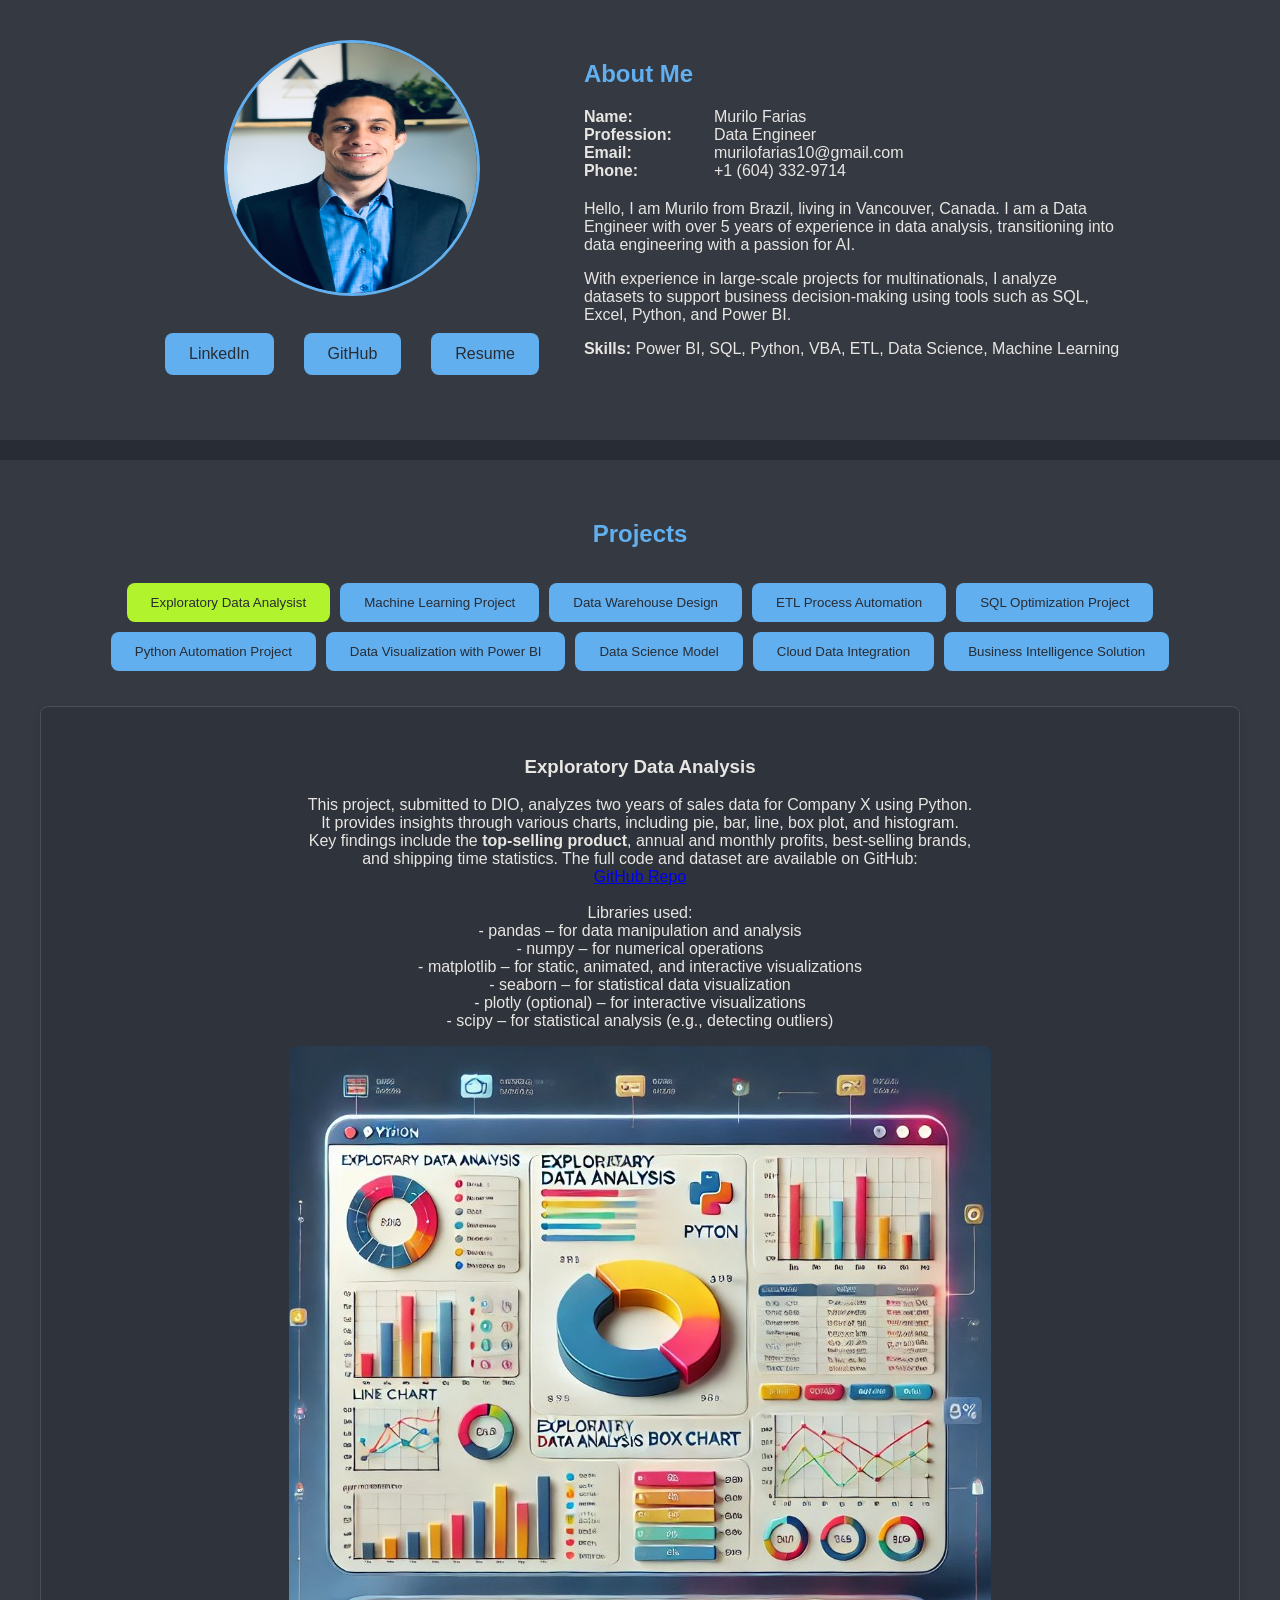
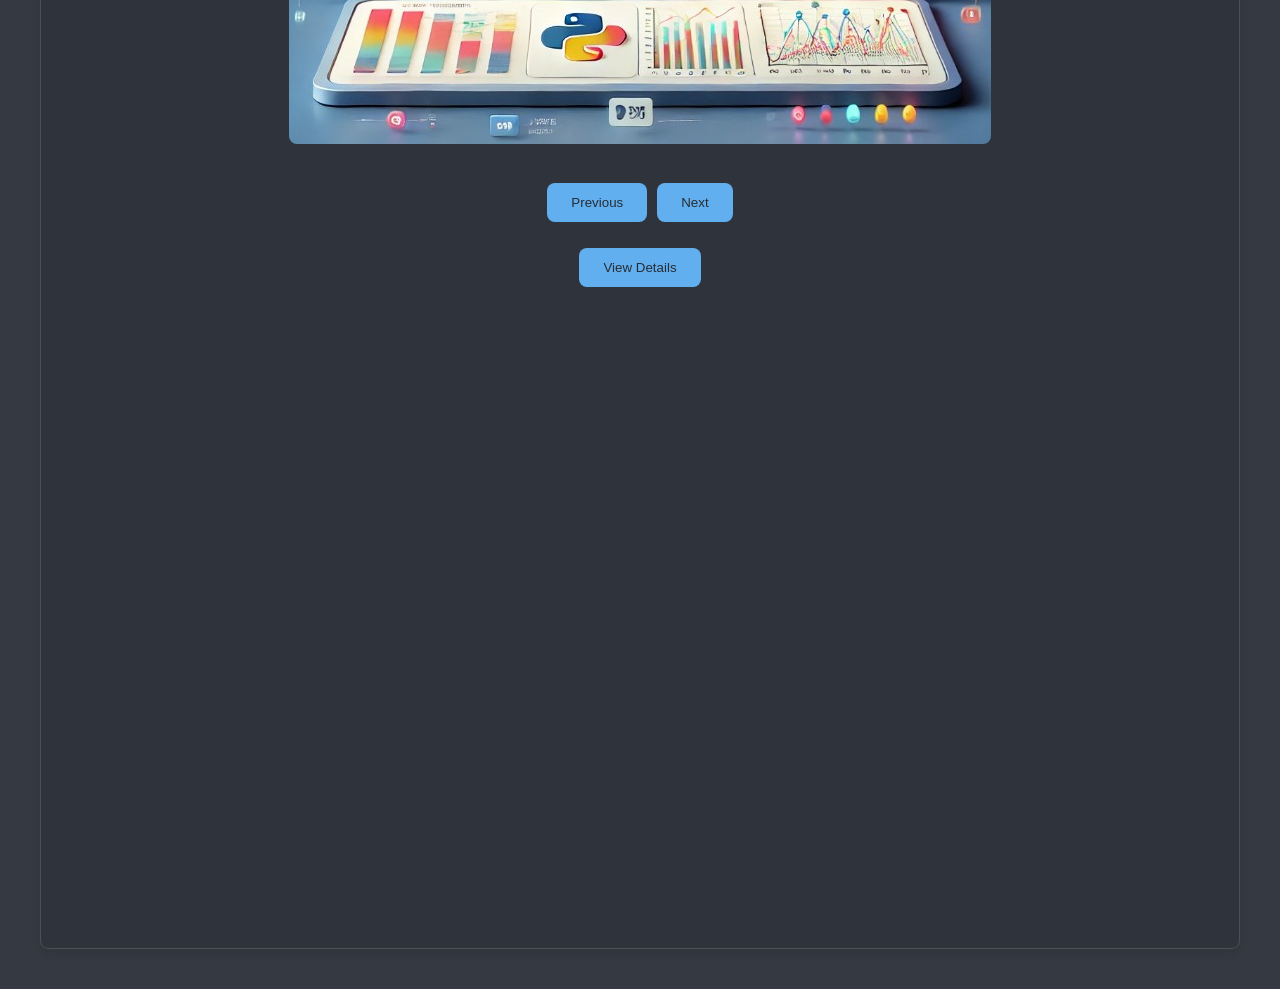
<file: index.html.html>
<!DOCTYPE html>
<html lang="en">

<head>
    <meta charset="UTF-8">
    <meta name="viewport" content="width=device-width, initial-scale=1.0">
    <title>Murilo's Data Engineering Portfolio</title>
    <link rel="stylesheet" href="new_css.css">
</head>

<body>
    <section class="about-section">
        <div class="about-content">
            <div class="about-image">
                <img src="/Projects/profile-pic.jpg" alt="Murilo's Photo">
                <p></p>
                <div class="about-buttons">
                    <a href="https://linkedin.com/in/murilofarias10" class="btn" target="_blank">LinkedIn</a>
                    <a href="https://github.com/murilofarias10" class="btn" target="_blank">GitHub</a>
                    <a href="https://drive.google.com/file/d/1CGakXaQLJll29TdJB-li4LvAKQ5HY_XE/view" class="btn" target="_blank">Resume</a>
                </div>
            </div>
            <div class="about-info">
                <h2>About Me</h2>
                <div class="contact-details">
                    <div class="contact-item">
                        <span class="label">Name: </span>Murilo Farias
                    </div>
                    <div class="contact-item">
                        <span class="label">Profession: </span>Data Engineer
                    </div>
                    <div class="contact-item">
                        <span class="label">Email: </span>murilofarias10@gmail.com
                    </div>
                    <div class="contact-item">
                        <span class="label">Phone: </span>+1 (604) 332-9714
                    </div>
                </div>
                <p>Hello, I am Murilo from Brazil, living in Vancouver, Canada. I am a Data Engineer with over 5 years of experience in data analysis, transitioning into data engineering with a passion for AI.</p>
                <p>With experience in large-scale projects for multinationals, I analyze datasets to support business decision-making using tools such as SQL, Excel, Python, and Power BI.</p>
                <p><strong>Skills:</strong> Power BI, SQL, Python, VBA, ETL, Data Science, Machine Learning</p> 
            </div>
        </div>
    </section>

    <section class="projects">
        <h2>Projects</h2>
        <div class="project-menu">
            
            <button class="btn active" onclick="showProject(1)">Exploratory Data Analysist</button>
            <button class="btn" onclick="showProject(2)">Machine Learning Project</button>
            <button class="btn" onclick="showProject(3)">Data Warehouse Design</button>
            <button class="btn" onclick="showProject(4)">ETL Process Automation</button>
            <button class="btn" onclick="showProject(5)">SQL Optimization Project</button>
            <button class="btn" onclick="showProject(6)">Python Automation Project</button>
            <button class="btn" onclick="showProject(7)">Data Visualization with Power BI</button>
            <button class="btn" onclick="showProject(8)">Data Science Model</button>
            <button class="btn" onclick="showProject(9)">Cloud Data Integration</button>
            <button class="btn" onclick="showProject(10)">Business Intelligence Solution</button>
        </div>


        <div class="project-details">
            <div id="project-card-1" class="project-card">
                <h3></h3>
                <p></p>
                <img src="" alt="Project Image" class="project-img" title="Texto que aparece no hover">
                <p></p>
                <div class="project-controls">
                    <button class="btn" onclick="previousProject()">Previous</button>
                    <button class="btn" onclick="nextProject()">Next</button>
                </div>
                <p></p>
                <button class="btn view-details-btn">View Details</button>
                <div class="iframe-container">
                    <iframe src="" style="display:none;" width="800" height="600"></iframe>

                </div>
            </div>
            <div id="project-card-2" class="project-card" style="display: none;">
                <h3></h3>
                <p></p>
                <img src="" alt="Project Image" class="project-img">
                <p></p>
                <div class="project-controls">
                    <button class="btn" onclick="previousProject()">Previous</button>
                    <button class="btn" onclick="nextProject()">Next</button>
                </div>
                <p></p>
                <button class="btn view-details-btn">View Details</button>
                <div class="iframe-container">
                    <iframe src="" style="display:none;" width="800" height="600"></iframe>
                </div>
            </div>
            <div id="project-card-3" class="project-card" style="display: none;">
                <h3></h3>
                <p></p>
                <img src="" alt="Project Image" class="project-img">
                <p></p>
                <div class="project-controls">
                    <button class="btn" onclick="previousProject()">Previous</button>
                    <button class="btn" onclick="nextProject()">Next</button>
                </div>
                <p></p>
                <button class="btn view-details-btn">View Details</button>
                <div class="iframe-container">
                    <iframe src="" style="display:none;" width="800" height="600"></iframe>
                </div>
            </div>
            <div id="project-card-4" class="project-card" style="display: none;">
                <h3></h3>
                <p></p>
                <img src="" alt="Project Image" class="project-img">
                <p></p>
                <div class="project-controls">
                    <button class="btn" onclick="previousProject()">Previous</button>
                    <button class="btn" onclick="nextProject()">Next</button>
                </div>
                <p></p>
                <button class="btn view-details-btn">View Details</button>
                <div class="iframe-container">
                    <iframe src="" style="display:none;" width="800" height="600"></iframe>
                </div>
            </div>
            <div id="project-card-5" class="project-card" style="display: none;">
                <h3></h3>
                <p></p>
                <img src="" alt="Project Image" class="project-img">
                <p></p>
                <div class="project-controls">
                    <button class="btn" onclick="previousProject()">Previous</button>
                    <button class="btn" onclick="nextProject()">Next</button>
                </div>
                <p></p>
                <button class="btn view-details-btn">View Details</button>
                <div class="iframe-container">
                    <iframe src="" style="display:none;" width="800" height="600"></iframe>
                </div>
            </div>
            <div id="project-card-6" class="project-card" style="display: none;">
                <h3></h3>
                <p></p>
                <img src="" alt="Project Image" class="project-img">
                <p></p>
                <div class="project-controls">
                    <button class="btn" onclick="previousProject()">Previous</button>
                    <button class="btn" onclick="nextProject()">Next</button>
                </div>
                <p></p>
                <button class="btn view-details-btn">View Details</button>
                <div class="iframe-container">
                    <iframe src="" style="display:none;" width="800" height="600"></iframe>
                </div>
            </div>
            <div id="project-card-7" class="project-card" style="display: none;">
                <h3></h3>
                <p></p>
                <img src="" alt="Project Image" class="project-img">
                <p></p>
                <div class="project-controls">
                    <button class="btn" onclick="previousProject()">Previous</button>
                    <button class="btn" onclick="nextProject()">Next</button>
                </div>
                <p></p>
                <button class="btn view-details-btn">View Details</button>
                <div class="iframe-container">
                    <iframe src="" style="display:none;" width="800" height="600"></iframe>
                </div>
            </div>
            <div id="project-card-8" class="project-card" style="display: none;">
                <h3></h3>
                <p></p>
                <img src="" alt="Project Image" class="project-img">
                <p></p>
                <div class="project-controls">
                    <button class="btn" onclick="previousProject()">Previous</button>
                    <button class="btn" onclick="nextProject()">Next</button>
                </div>
                <p></p>
                <button class="btn view-details-btn">View Details</button>
                <div class="iframe-container">
                    <iframe src="" style="display:none;" width="800" height="600"></iframe>
                </div>
            </div>
            <div id="project-card-9" class="project-card" style="display: none;">
                <h3></h3>
                <p></p>
                <img src="" alt="Project Image" class="project-img">
                <p></p>
                <div class="project-controls">
                    <button class="btn" onclick="previousProject()">Previous</button>
                    <button class="btn" onclick="nextProject()">Next</button>
                </div>
                <p></p>
                <button class="btn view-details-btn">View Details</button>
                <div class="iframe-container">
                    <iframe src="" style="display:none;" width="800" height="600"></iframe>
                </div>
            </div>
            <div id="project-card-10" class="project-card" style="display: none;">
                <h3></h3>
                <p></p>
                <img src="" alt="Project Image" class="project-img">
                <p></p>
                <div class="project-controls">
                    <button class="btn" onclick="previousProject()">Previous</button>
                    <button class="btn" onclick="nextProject()">Next</button>
                </div>
                <p></p>
                <button class="btn view-details-btn">View Details</button>
                <div class="iframe-container">
                    <iframe src="" style="display:none;" width="800" height="600"></iframe>
                </div>
            </div>
        </div>
        
    </section>

    <script src="script.js"></script>
</body>

</html>
</file>
<file: new_css.css>
body {
    background-color: #282c34;
    color: #e8e6e3;
    font-family: sans-serif;
    margin: 0;
    padding: 0;
}

/* Seção Sobre Mim */
.about-section {
    display: flex;
    flex-direction: column;
    align-items: center;
    padding: 40px;
    background-color: #353941;
    margin-bottom: 20px;
}

.about-content {
    display: flex;
    max-width: 960px;
    width: 100%;
    gap: 40px;
}

.about-image {
    display: flex;
    flex-direction: column;
    align-items: center;
    margin-bottom: 20px;
}

.about-image img {
    width: 250px;
    height: 250px;
    border-radius: 50%;
    border: 3px solid #61afef;
    max-width: 100%;
}

.about-buttons {
    display: flex;
    gap: 20px;
    justify-content: center;
}

.about-info {
    flex: 1;
}

.about-info h2 {
    color: #61afef;
    margin-bottom: 20px;
}

.contact-details {
    margin-bottom: 20px;
}

.contact-item {
    display: flex;
    align-items: center;
    margin-bottom: 0px;
}

.label {
    font-weight: bold;
    width: 80px;
    margin-right: 50px;
}

/* Botões */
.btn {
    display: inline-block;
    padding: 12px 24px;
    background-color: #61afef;
    color: #282c34;
    text-decoration: none;
    border-radius: 8px;
    border: none;
    cursor: pointer;
    transition: background-color 0.3s ease;
    margin: 5px;
}

/* Estilo do botão ativo (projeto selecionado) */
.btn.active {
    background-color: #b1f32d; /* Cor amarela para o botão ativo */
    color: #282c34; /* Mantém o contraste do texto */
}

/* Efeito de hover */
.btn:hover {
    background-color: #b1f32d;
}

/* Seção de Projetos */
.projects {
    padding: 40px;
    background-color: #353941;
}

.projects h2 {
    text-align: center;
    color: #61afef;
    margin-bottom: 30px;
}

.project-menu {
    display: flex;
    flex-wrap: wrap;
    margin-bottom: 30px;
    justify-content: center;
}

/* Detalhes dos Projetos (Cards) */
.project-details {
    display: grid;
    grid-template-columns: repeat(auto-fit, minmax(350px, 1fr));
    grid-gap: 30px;
}

/* Estilos do Card de Projetos */
.project-card {
    border: 1px solid #4b4f56;
    padding: 30px;
    background-color: #2f333b;
    border-radius: 8px;
    box-shadow: 0 4px 8px rgba(0, 0, 0, 0.1);
    display: flex;
    flex-direction: column;
    text-align: center;
    position: relative;
    overflow: hidden;
}

/* Container da Imagem */
.image-container {
    position: relative;
    width: 100%;
    max-width: 1000px; /* Define o tamanho fixo da largura */
    height: 700px; /* Define a altura fixa */
    overflow: hidden;
    margin: 0 auto;
    border-radius: 8px;
    background-color: #353941; /* Cor de fundo para áreas vazias */
    display: flex;
    justify-content: center; /* Centraliza a imagem horizontalmente */
    align-items: center; /* Centraliza a imagem verticalmente */
}

/* Estilos da Imagem */
.project-img {
    max-width: 100%;
    max-height: 100%;
    object-fit: contain; /* Ajusta a imagem dentro do container sem cortes */
    transition: transform 0.3s ease, filter 0.3s ease;
    border-radius: 8px;
    background-color: #353941; /* Mesma cor do container para uniformidade */
}


/* Efeito de Hover apenas sobre a imagem */
.project-img:hover {
    filter: brightness(0.7); /* Escurece levemente no hover */
    cursor: pointer;
}

/* Overlay para aparecer apenas sobre a imagem */
.overlay {
    position: absolute;
    top: 0;
    left: 0;
    width: 100%;
    height: 100%;
    background-color: rgba(0, 0, 0, 0.7);
    color: white;
    display: flex;
    flex-direction: column;
    justify-content: center;
    align-items: center;
    opacity: 0;
    transition: opacity 0.3s ease;
    pointer-events: none;
    border-radius: 8px;
}

/* Exibe o Overlay apenas sobre a imagem */
.image-container:hover .overlay {
    opacity: 1;
}

/* Conteúdo do Overlay */
.overlay-content {
    text-align: center;
    padding: 20px;
}

.overlay h3 {
    margin-bottom: 10px;
    color: #61afef;
}

.overlay p {
    font-size: 14px;
}

/* Botões de controle de projetos */
.project-controls {
    margin-top: 30px;
    display: flex;
    justify-content: center;
}

/* Iframe */
.iframe-container {
    border: solid;
    border-color: transparent;
    width: 100%;
    height: 600px;
    margin-top: 20px;
    border-radius: 8px;
    overflow: hidden;
}

.iframe-container iframe {
    width: 100%;
    height: 100%;
    border: none;
}

/* Responsividade */
@media (max-width: 768px) {
    .about-content {
        flex-direction: column;
        align-items: center;
    }

    .project-menu {
        flex-direction: column;
    }

    .project-details {
        grid-template-columns: 1fr;
    }

    .iframe-container {
        height: 400px;
    }

    .project-card {
        padding: 30px;
        width: 100%;
    }

    /* Imagem responsiva em dispositivos menores */
    .image-container {
        max-width: 100%;
    }

    .project-img {
        max-height: 200px;
    }
}
</file>
